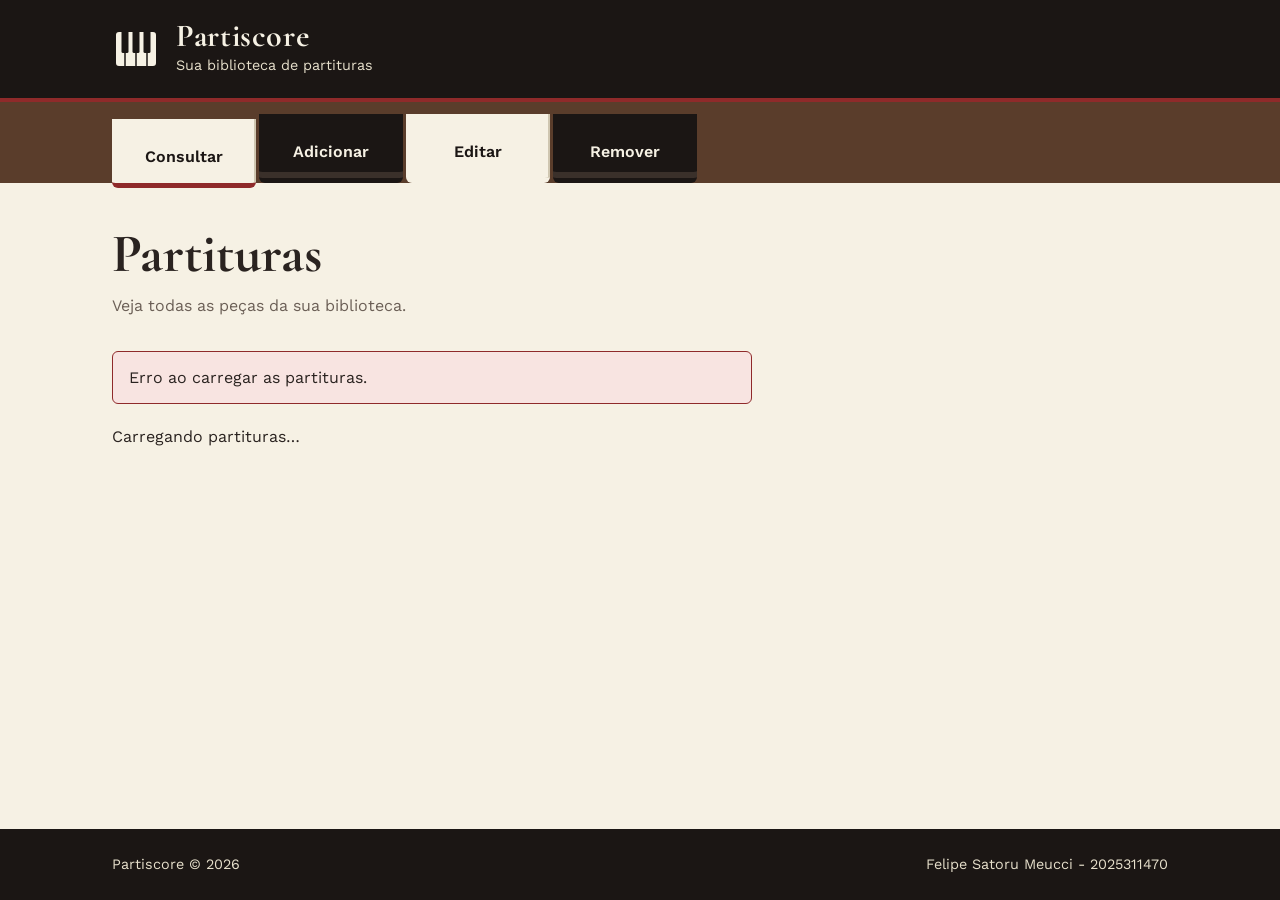
<file: index.html>
<!DOCTYPE html>
<html lang="pt-BR">
<head>
    <meta charset="UTF-8">
    <meta name="viewport" content="width=device-width, initial-scale=1.0">
    <title>Consultar | Partiscore</title>
    <link rel="icon" href="./img/logo.svg">
    <link rel="preconnect" href="https://fonts.googleapis.com">
    <link rel="stylesheet" href="https://fonts.googleapis.com/css2?family=Cormorant+Garamond:wght@500;700&family=Work+Sans:wght@400;500;600&display=swap">
    <link rel="stylesheet" href="css/modern-normalize.css">
    <link rel="stylesheet" href="css/variables.css">
    <link rel="stylesheet" href="css/style.css">
    <script type="module" src="js/index.js"></script>
</head>
<body>
    <app-header></app-header>
    <app-nav></app-nav>
    <main>
      <h1>Partituras</h1>
      <p class="lead">Veja todas as peças da sua biblioteca.</p>
      <div id="mensagem"></div>
      <section id="lista" class="grade">Carregando partituras…</section>
    </main>
    <app-footer></app-footer>
</body>
</html>
</file>
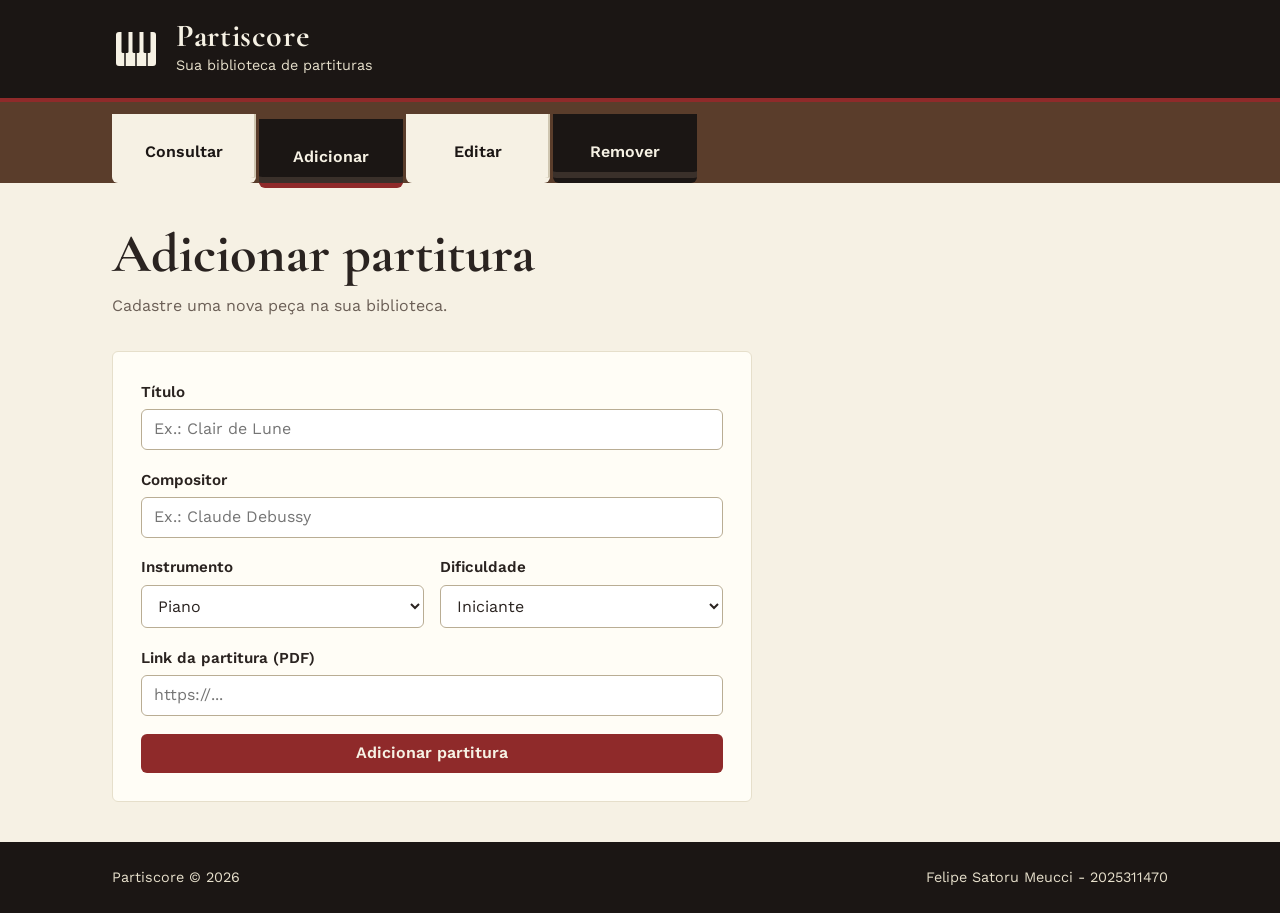
<file: adicionar.html>
<!DOCTYPE html>
<html lang="pt-BR">
<head>
    <meta charset="UTF-8">
    <meta name="viewport" content="width=device-width, initial-scale=1.0">
    <title>Adicionar | Partiscore</title>
    <link rel="icon" href="./img/logo.svg">
    <link rel="preconnect" href="https://fonts.googleapis.com">
    <link rel="stylesheet" href="https://fonts.googleapis.com/css2?family=Cormorant+Garamond:wght@500;700&family=Work+Sans:wght@400;500;600&display=swap">
    <link rel="stylesheet" href="css/modern-normalize.css">
    <link rel="stylesheet" href="css/variables.css">
    <link rel="stylesheet" href="css/style.css">
    <script type="module" src="js/adicionar.js"></script>
</head>
<body>
    <app-header></app-header>
    <app-nav></app-nav>
    <main>
      <h1>Adicionar partitura</h1>
      <p class="lead">Cadastre uma nova peça na sua biblioteca.</p>
      <div id="mensagem"></div>
      <form id="form-partitura" class="partitura">
        <div class="campo">
          <label for="titulo">Título</label>
          <input id="titulo" name="titulo" required maxlength="120" placeholder="Ex.: Clair de Lune">
        </div>
        <div class="campo">
          <label for="compositor">Compositor</label>
          <input id="compositor" name="compositor" required maxlength="120" placeholder="Ex.: Claude Debussy">
        </div>
        <div class="linha">
          <div class="campo">
            <label for="instrumento">Instrumento</label>
            <select id="instrumento" name="instrumento">
              <option>Piano</option><option>Teclado</option><option>Violão</option><option>Violino</option><option>Flauta</option><option>Canto</option>
            </select>
          </div>
          <div class="campo">
            <label for="dificuldade">Dificuldade</label>
            <select id="dificuldade" name="dificuldade">
              <option>Iniciante</option><option>Intermediário</option><option>Avançado</option>
            </select>
          </div>
        </div>
        <div class="campo">
          <label for="link_pdf">Link da partitura (PDF)</label>
          <input id="link_pdf" name="link_pdf" type="url" placeholder="https://...">
        </div>
        <button class="btn" type="submit">Adicionar partitura</button>
      </form>
    </main>
    <app-footer></app-footer>
</body>
</html>
</file>
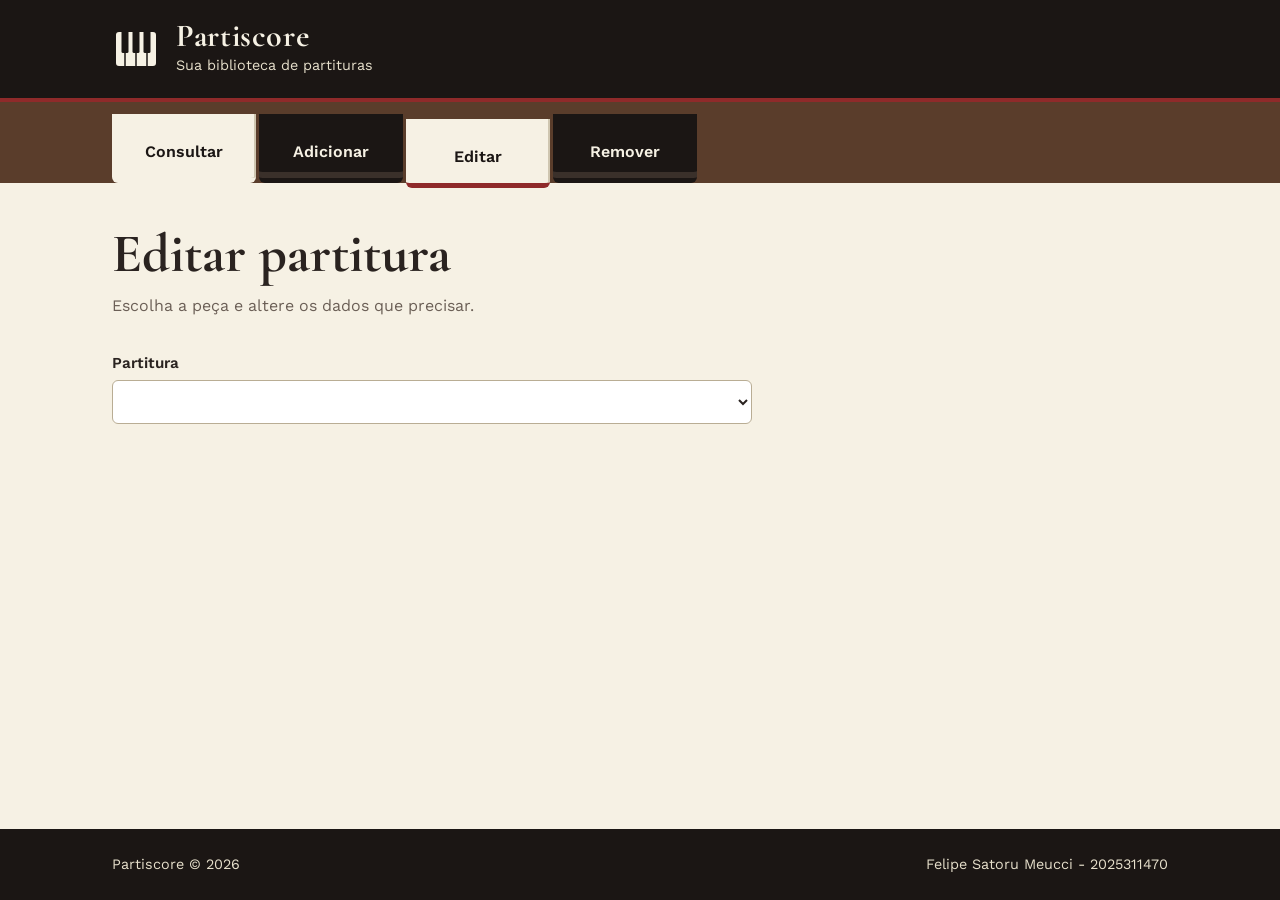
<file: editar.html>
<!DOCTYPE html>
<html lang="pt-BR">
<head>
    <meta charset="UTF-8">
    <meta name="viewport" content="width=device-width, initial-scale=1.0">
    <title>Editar | Partiscore</title>
    <link rel="icon" href="./img/logo.svg">
    <link rel="preconnect" href="https://fonts.googleapis.com">
    <link rel="stylesheet" href="https://fonts.googleapis.com/css2?family=Cormorant+Garamond:wght@500;700&family=Work+Sans:wght@400;500;600&display=swap">
    <link rel="stylesheet" href="css/modern-normalize.css">
    <link rel="stylesheet" href="css/variables.css">
    <link rel="stylesheet" href="css/style.css">
    <script type="module" src="js/editar.js"></script>
</head>
<body>
    <app-header></app-header>
    <app-nav></app-nav>
    <main>
      <h1>Editar partitura</h1>
      <p class="lead">Escolha a peça e altere os dados que precisar.</p>
      <div id="mensagem"></div>
      <div class="campo" style="max-width:40rem;margin-bottom:1.5rem">
        <label for="seletor">Partitura</label>
        <select id="seletor"></select>
      </div>
      <form id="form-partitura" class="partitura" hidden>
        <div class="campo">
          <label for="titulo">Título</label>
          <input id="titulo" name="titulo" required maxlength="120" placeholder="Ex.: Clair de Lune">
        </div>
        <div class="campo">
          <label for="compositor">Compositor</label>
          <input id="compositor" name="compositor" required maxlength="120" placeholder="Ex.: Claude Debussy">
        </div>
        <div class="linha">
          <div class="campo">
            <label for="instrumento">Instrumento</label>
            <select id="instrumento" name="instrumento">
              <option>Piano</option><option>Teclado</option><option>Violão</option><option>Violino</option><option>Flauta</option><option>Canto</option>
            </select>
          </div>
          <div class="campo">
            <label for="dificuldade">Dificuldade</label>
            <select id="dificuldade" name="dificuldade">
              <option>Iniciante</option><option>Intermediário</option><option>Avançado</option>
            </select>
          </div>
        </div>
        <div class="campo">
          <label for="link_pdf">Link da partitura (PDF)</label>
          <input id="link_pdf" name="link_pdf" type="url" placeholder="https://...">
        </div>
        <button class="btn" type="submit">Salvar alterações</button>
      </form>
    </main>
    <app-footer></app-footer>
</body>
</html>
</file>
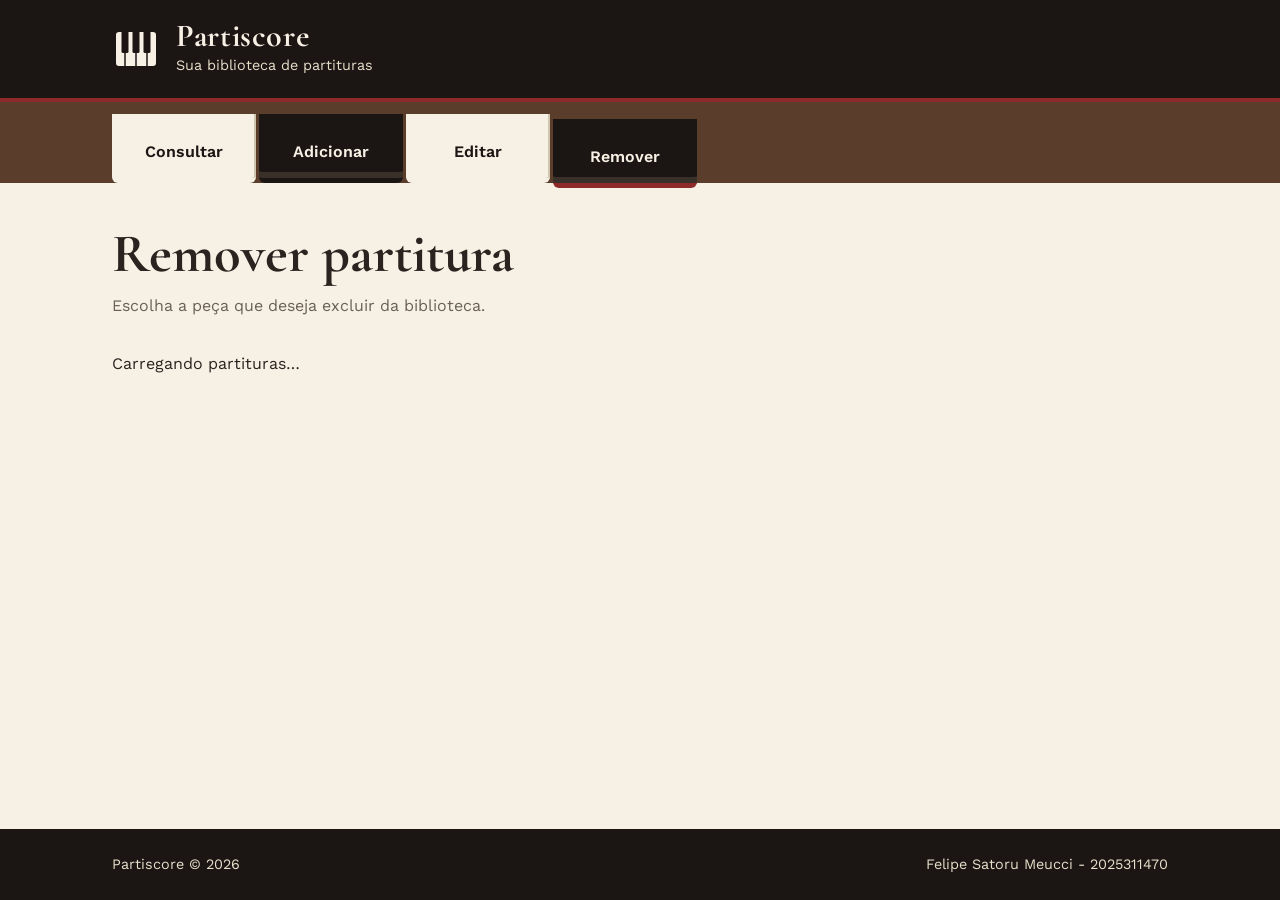
<file: remover.html>
<!DOCTYPE html>
<html lang="pt-BR">
<head>
    <meta charset="UTF-8">
    <meta name="viewport" content="width=device-width, initial-scale=1.0">
    <title>Remover | Partiscore</title>
    <link rel="icon" href="./img/logo.svg">
    <link rel="preconnect" href="https://fonts.googleapis.com">
    <link rel="stylesheet" href="https://fonts.googleapis.com/css2?family=Cormorant+Garamond:wght@500;700&family=Work+Sans:wght@400;500;600&display=swap">
    <link rel="stylesheet" href="css/modern-normalize.css">
    <link rel="stylesheet" href="css/variables.css">
    <link rel="stylesheet" href="css/style.css">
    <script type="module" src="js/remover.js"></script>
</head>
<body>
    <app-header></app-header>
    <app-nav></app-nav>
    <main>
      <h1>Remover partitura</h1>
      <p class="lead">Escolha a peça que deseja excluir da biblioteca.</p>
      <div id="mensagem"></div>
      <section id="lista" class="grade">Carregando partituras…</section>
    </main>
    <app-footer></app-footer>
</body>
</html>
</file>
<file: css/variables.css>
:root {
  --ebano: #1b1614;
  --marfim: #f6f1e4;
  --marfim-escuro: #e6dfcb;
  --feltro: #8f2a2a;
  --feltro-escuro: #6e1f1f;
  --madeira: #5a3d2b;
  --texto: #2a2320;
  --texto-suave: #6b5f56;

  --fonte-titulo: "Cormorant Garamond", Georgia, serif;
  --fonte-corpo: "Work Sans", system-ui, sans-serif;

  --espaco: 1rem;
  --raio: 6px;
  --largura-max: 68rem;
}
</file>
<file: css/style.css>
body {
  background: var(--marfim);
  color: var(--texto);
  font-family: var(--fonte-corpo);
  line-height: 1.6;
  min-height: 100vh;
  display: flex;
  flex-direction: column;
}
main { flex: 1; width: 100%; max-width: var(--largura-max); margin: 0 auto; padding: 2.5rem var(--espaco); }
h1, h2, h3 { font-family: var(--fonte-titulo); line-height: 1.15; margin: 0 0 .5rem; }
h1 { font-size: clamp(2.2rem, 5vw, 3.4rem); font-weight: 700; }
h2 { font-size: 1.6rem; }
a { color: var(--feltro); }
:focus-visible { outline: 3px solid var(--feltro); outline-offset: 2px; }
[hidden] { display: none !important; }
.lead { color: var(--texto-suave); max-width: 60ch; margin: 0 0 2rem; }

/* ---------- header ---------- */
app-header { display: block; background: var(--ebano); color: var(--marfim); }
.cabecalho { max-width: var(--largura-max); margin: 0 auto; padding: 1.25rem var(--espaco); display: flex; align-items: center; gap: 1rem; }
.cabecalho img { width: 48px; height: 48px; }
.cabecalho strong { font-family: var(--fonte-titulo); font-size: 2rem; letter-spacing: .02em; display: block; line-height: 1; }
.cabecalho span { color: var(--marfim-escuro); font-size: .9rem; }

/* ---------- nav (botões = teclas de piano) ---------- */
app-nav { display: block; background: var(--madeira); border-top: 4px solid var(--feltro); }
app-nav ul { list-style: none; margin: 0 auto; padding: .75rem var(--espaco) 0; max-width: var(--largura-max); display: flex; flex-wrap: wrap; gap: 3px; }
app-nav a {
  display: block; min-width: 9rem; text-align: center;
  padding: 1.6rem 1.2rem .8rem; border-radius: 0 0 var(--raio) var(--raio);
  font-weight: 600; text-decoration: none; border-bottom: 5px solid transparent;
  transition: transform .12s ease;
}
/* teclas brancas */
app-nav li:nth-child(odd) a { background: var(--marfim); color: var(--ebano); box-shadow: inset -2px 0 0 #cfc6b0; }
/* teclas pretas */
app-nav li:nth-child(even) a { background: var(--ebano); color: var(--marfim); box-shadow: inset 0 -6px 0 #3a302a; }
app-nav a:hover { transform: translateY(3px); }
/* tecla pressionada = página atual */
app-nav a[aria-current="page"] { transform: translateY(5px); border-bottom-color: var(--feltro); }
@media (max-width: 560px) { app-nav li { flex: 1 1 45%; } app-nav a { min-width: 0; } }

/* ---------- footer ---------- */
app-footer { display: block; background: var(--ebano); color: var(--marfim-escuro); font-size: .9rem; }
app-footer .rodape { max-width: var(--largura-max); margin: 0 auto; padding: 1.5rem var(--espaco); display: flex; justify-content: space-between; flex-wrap: wrap; gap: .5rem; }

/* ---------- formulários ---------- */
form.partitura { background: #fffdf6; border: 1px solid var(--marfim-escuro); border-radius: var(--raio); padding: 1.75rem; max-width: 40rem; display: grid; gap: 1.1rem; }
.campo { display: grid; gap: .3rem; }
label { font-weight: 600; font-size: .95rem; }
input, select, textarea { padding: .65rem .75rem; border: 1px solid #b9ad94; border-radius: var(--raio); background: #fff; color: var(--texto); }
textarea { min-height: 6rem; resize: vertical; }
.linha { display: grid; grid-template-columns: 1fr 1fr; gap: 1rem; }

.btn { display: inline-block; padding: .65rem 1.3rem; border: 0; border-radius: var(--raio); background: var(--feltro); color: var(--marfim); font-weight: 600; cursor: pointer; text-decoration: none; }
.btn:hover { background: var(--feltro-escuro); }
.btn.secundario { background: transparent; color: var(--ebano); border: 1px solid var(--ebano); }
.btn.secundario:hover { background: var(--marfim-escuro); }
.btn.perigo { background: var(--ebano); }
.btn.pequeno { padding: .35rem .8rem; font-size: .85rem; }
.btn:disabled { opacity: .5; cursor: wait; }

/* ---------- lista de partituras ---------- */
.grade { display: grid; grid-template-columns: repeat(auto-fill, minmax(17rem, 1fr)); gap: 1.25rem; }
.partitura-card { background: #fffdf6; border: 1px solid var(--marfim-escuro); border-left: 6px solid var(--ebano); border-radius: var(--raio); padding: 1.2rem; display: flex; flex-direction: column; gap: .35rem; }
.partitura-card h3 { font-size: 1.5rem; }
.partitura-card .compositor { color: var(--texto-suave); margin: 0; }
.partitura-card .info { font-size: .9rem; margin: 0; }
.partitura-card .acoes { margin-top: auto; padding-top: .8rem; display: flex; gap: .5rem; flex-wrap: wrap; }
.selo { align-self: flex-start; font-size: .8rem; padding: .1rem .6rem; border-radius: 99px; background: var(--ebano); color: var(--marfim); }
.selo[data-nivel="Intermediário"] { background: var(--madeira); }
.selo[data-nivel="Avançado"] { background: var(--feltro); }

/* ---------- mensagens ---------- */
.aviso { padding: .8rem 1rem; border-radius: var(--raio); margin-bottom: 1.25rem; border: 1px solid; max-width: 40rem; }
.aviso.ok { background: #eaf3e6; border-color: #7da56d; }
.aviso.erro { background: #f8e4e1; border-color: var(--feltro); }
.vazio { color: var(--texto-suave); padding: 2rem 0; }

@media (max-width: 560px) { .linha { grid-template-columns: 1fr; } }
@media (prefers-reduced-motion: reduce) { * { transition: none !important; } }
</file>
